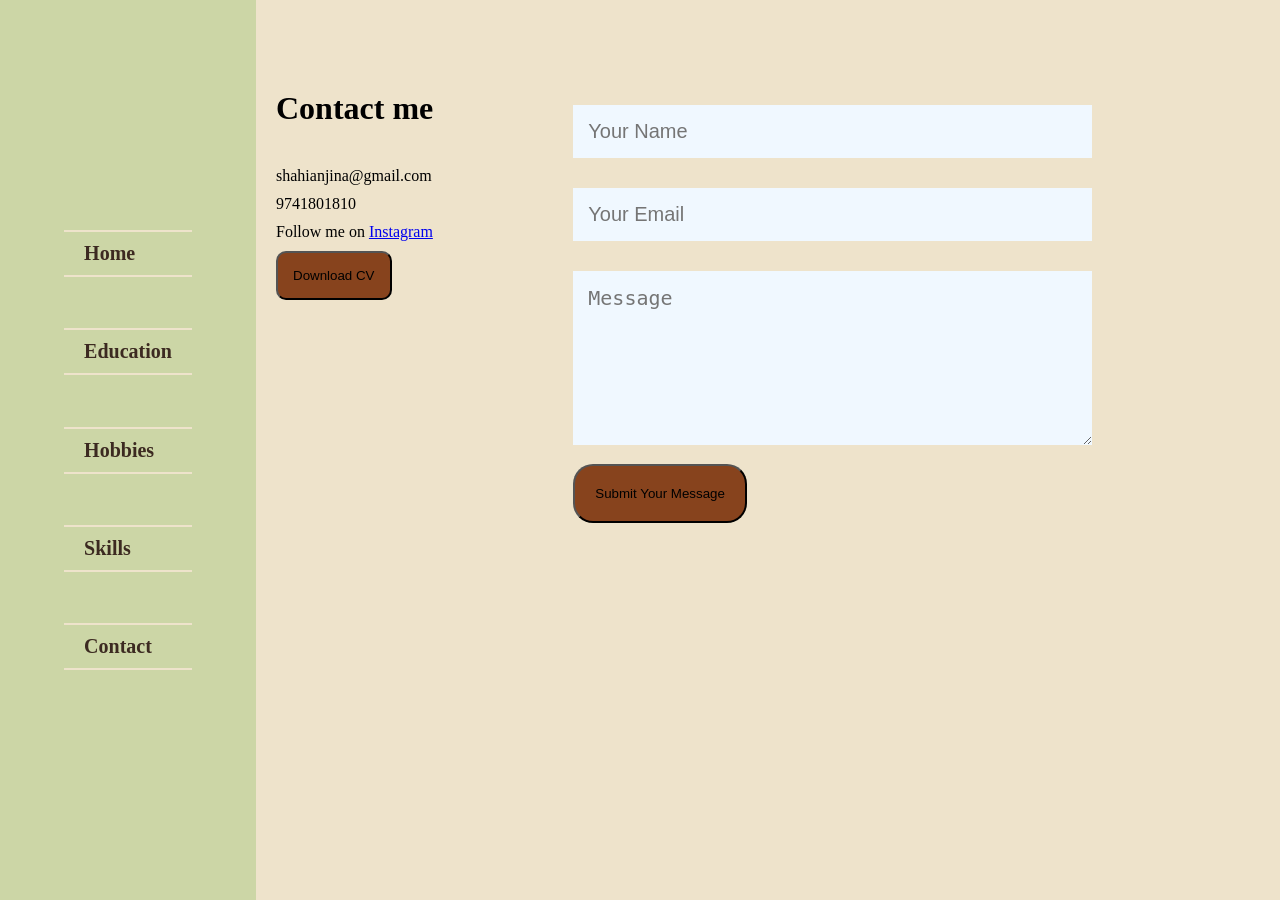
<file: contact.html>
<!DOCTYPE html>
<html lang="en">
<head>
    <meta charset="UTF-8">
    <meta http-equiv="X-UA-Compatible" content="IE=edge">
    <meta name="viewport" content="width=device-width, initial-scale=1.0">
    <title>Document</title>
    <link rel = "stylesheet" href="./contact.css ">
    <link rel ="stylesheet" href="./index.css">
</head>
<body>
    <div class = "main">
    <div class = "left">
        <nav>
            <ul>
            <li> <a href = "./index.html">Home</a></li>   
            <li> <a href = "./education.html">Education</a></li>
            <li> <a href = "./hobbies.html">Hobbies</a></li>
            <li> <a href = "./skills.html">Skills</a></li>
            <li> <a href = "./contact.html"> Contact</a></li>
            </ul>
        </nav>
    </div>
    <div class = "right">
        <div class=" row">
        <div class="info">
            <h1 class="head">Contact me</h1>
            <p class="mail">shahianjina@gmail.com</p>
            <p class="number">9741801810</p>
            <div class ="icons">
                <p> Follow me on <a href = "https://www.instagram.com/_.anjina._/" >Instagram</a></p>
                <!-- <img src="./instagram.svg"> -->
                <!-- <i class="fa-brands fa-square-instagram"></i> -->
            </div>
            <a href="CV.docx"><button class ="sub1">Download CV</button></a>
            </div>
        </div>
        <div class="form">
            <!-- <h1>form</h1> -->
            <form>
                <input type="text" name="name" placeholder="Your Name">
                <input type="text" name="email" placeholder="Your Email">
                <textarea name="message" rows="6" placeholder ="Message"></textarea>
                <button class="sub">Submit Your Message</button>
            </form>
        </div>
    </div>
    </div>
</body>
</html>
</file>
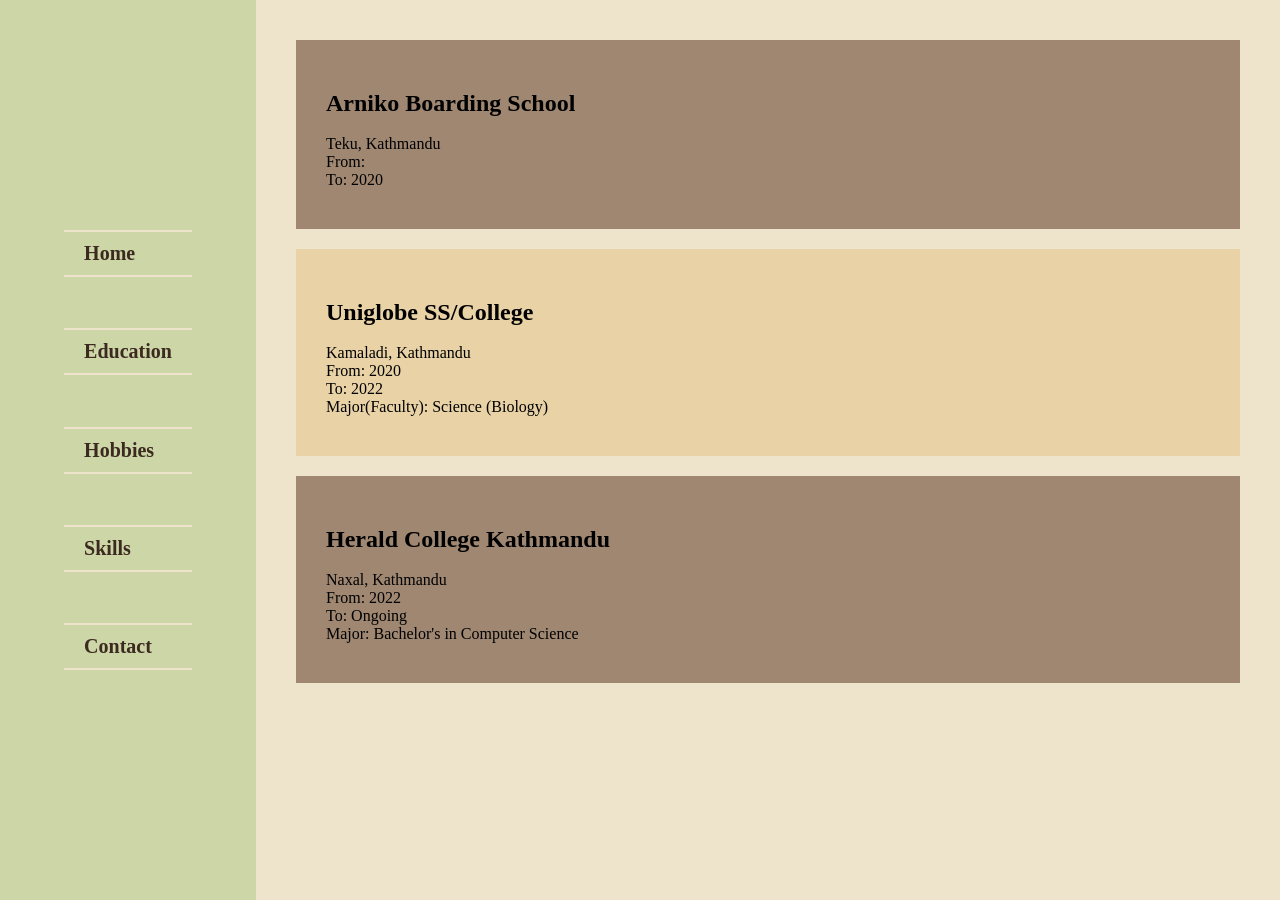
<file: education.html>
<!DOCTYPE html>
<html lang="en">
<head>
    <meta charset="UTF-8">
    <meta http-equiv="X-UA-Compatible" content="IE=edge">
    <meta name="viewport" content="width=device-width, initial-scale=1.0">
    <title>Education</title>
    <link rel="stylesheet" href="./index.css">
    <link rel = "stylesheet" href = "./education.css">
</head>
<body>
    <div class = "main">
    <div class = "left">
        <nav>
            <ul>
            <li> <a href = "./index.html">Home</a></li>   
            <li> <a href = "./education.html">Education</a></li>
            <li> <a href = "./hobbies.html">Hobbies</a></li>
            <li> <a href = "./skills.html">Skills</a></li>
            <li> <a href = "./contact.html"> Contact</a></li>
            </ul>
        </nav>
    </div>
    <div class = "right">
        <div class = "school"> 
            <h2>Arniko Boarding School</h2><br>
            Teku, Kathmandu<br>
            From: <br>
            To: 2020
        </div>
        <div class = "highschool">
            <h2>Uniglobe SS/College</h2><br>
            Kamaladi, Kathmandu<br>
            From: 2020<br>
            To: 2022<br>
            Major(Faculty): Science (Biology)
        </div>
        <div class = "college"> 
            <h2>Herald College Kathmandu</h2><br>
            Naxal, Kathmandu<br>
            From: 2022 <br>
            To: Ongoing<br>
            Major: Bachelor's in Computer Science
        </div>
        </div>
        </div>
</body>
</html>
</file>
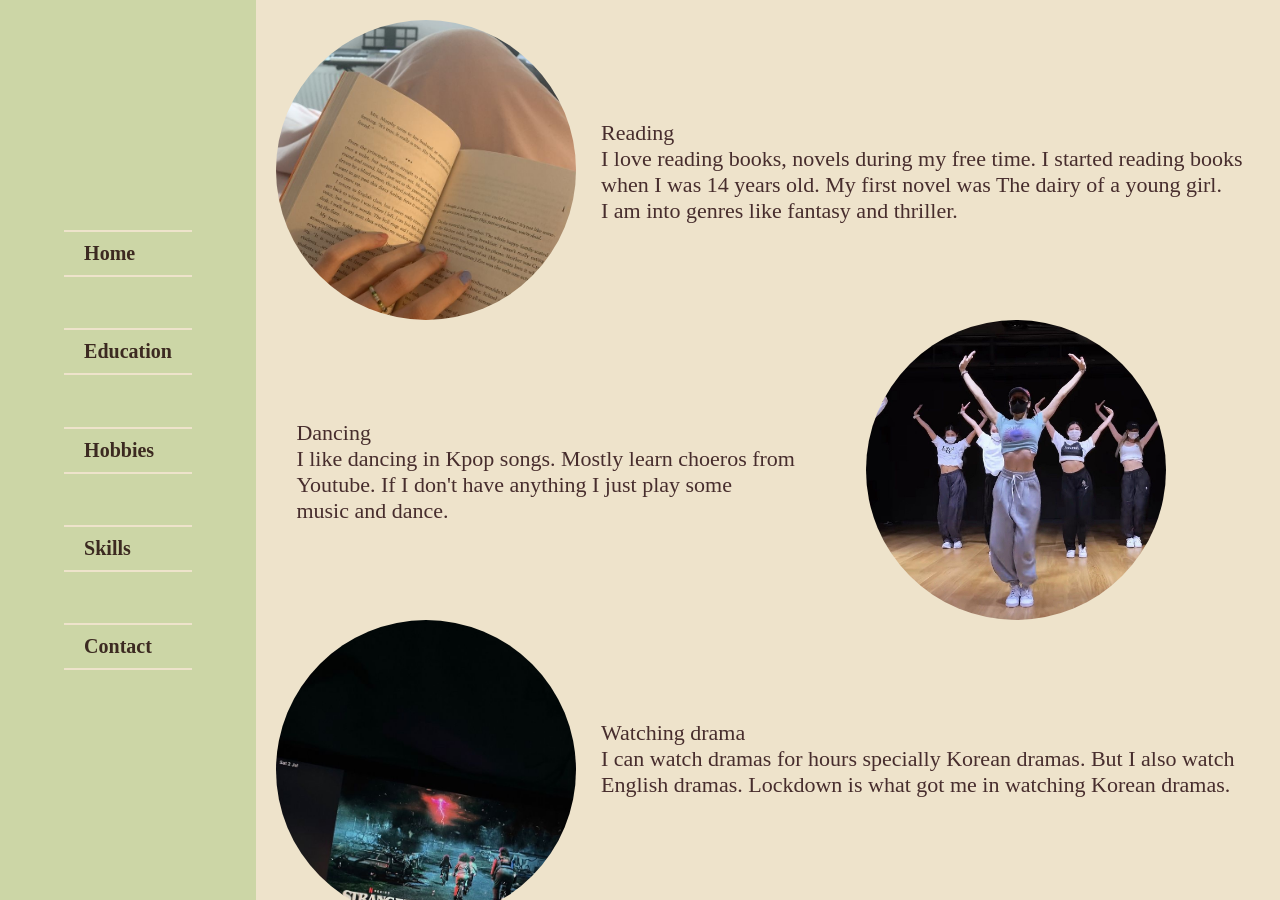
<file: hobbies.html>
<!DOCTYPE html>
<html lang="en">
<head>
    <meta charset="UTF-8">
    <meta http-equiv="X-UA-Compatible" content="IE=edge">
    <meta name="viewport" content="width=device-width, initial-scale=1.0">
    <title>Hobbies</title>
    <link rel = "stylesheet" href ="./hobbies.css">
    <link rel="stylesheet" href="./index.css">
</head>
<body>
    <div class = "main">
    <div  class = "left">
        <nav>
            <ul>
            <li> <a href = "./index.html">Home</a></li>   
            <li> <a href = "./education.html">Education</a></li>
            <li> <a href = "./hobbies.html">Hobbies</a></li>
            <li> <a href = "./skills.html">Skills</a></li>
            <li> <a href = "./contact.html"> Contact</a></li>
            </ul>
        </nav>
    </div>
    <div class="right">
        <div class="reading hobbies">
            <div class = circle-image>
                <img src= "./The upside of falling.jfif">
            </div>
            <div class="odd-text">
                Reading
            <p>I love reading books, novels during my free time. I started reading books <br> when I was 14 years old. My first novel was The dairy of a young girl. <br>I am into genres like fantasy and thriller. </p>
        </div>
        </div>
        <div class = "dance hobbies">
            <div class = "circle-image">
            <img src ="./dances.jfif">
            </div>
            <div class="even-text">
                Dancing
                <p> I like dancing in Kpop songs. Mostly learn choeros from<br> Youtube. If I don't have anything I just play some<br> music and dance. </p>
            </div>
        </div>
        <div class = "drama hobbies">
            <div class = "circle-image">
            <img src="./Stranger things season 4 aesthetic.jfif">
            </div>
            <div class="odd-text">
                Watching drama
                <p>I can watch dramas for hours specially Korean dramas. But I also watch English dramas. Lockdown is what got me in watching  Korean dramas. </p>
            </div>

        </div>
    </div>
    </div>
</body>
</html>
</file>
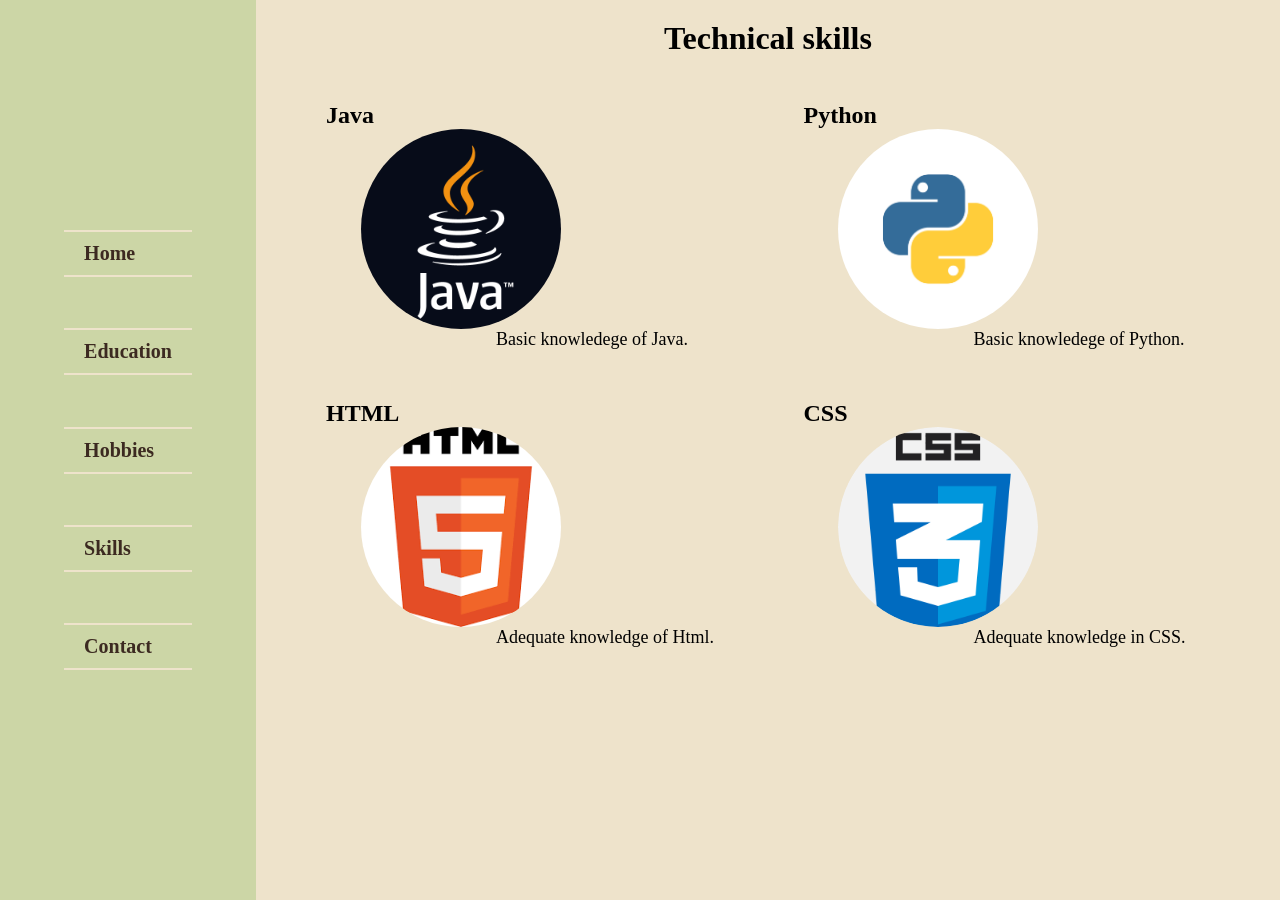
<file: skills.html>
<!DOCTYPE html>
<html lang="en">
<head>
    <meta charset="UTF-8">
    <meta http-equiv="X-UA-Compatible" content="IE=edge">
    <meta name="viewport" content="width=device-width, initial-scale=1.0">
    <title>Skills</title>
    <link rel=" stylesheet " href="./skills.css">
    <link rel="stylesheet" href="./index.css">
</head>
<body>
    <div class = "main">
    <div class= "left">
        <nav>
            <ul>
            <li> <a href = "./index.html">Home</a></li>   
            <li> <a href = "./education.html">Education</a></li>
            <li> <a href = "./hobbies.html">Hobbies</a></li>
            <li> <a href = "./skills.html">Skills</a></li>
            <li> <a href = "./contact.html"> Contact</a></li>
            </ul>
        </nav>
    </div>
    <div class = "right">
    <!-- <div class = "soft skills">
        <h2>Soft Skills</h2>
        <p>Communication skills <br>Leadership <br>Teamwork <br> Working under pressure</p>
    </div> -->
    <div class = "top">
        <h1>Technical skills</h1>
    </div>
    <div class = "technical-skills">
        <div class = "java">
        <h2>Java</h2>
        <div class = "logo-image">
        <img src = "./java logo.png">
        </div>
        <p class="java1">Basic knowledege of Java. </p>
        </div>
        <div class = "python">
            <h2>Python</h2>
            <div class = "logo-image">
            <img src="./python logo.png">
            </div>
            <p class="python1">Basic knowledege of Python. </p>
        </div>
        <div class = "html">
            <h2>HTML</h2>
            <div class = "logo-image">
             <img src = "./html logo.png">
             </div>
             <p class="html1">Adequate knowledge of Html.</p>
        </div>
        <div class = "css">
            <h2>CSS</h2>
            <div class = logo-image>
                <img src ="./css logo.png">
            </div>
            <p class="css1">Adequate knowledge in CSS.</p>
        </div>
    </div>
    </div>
    </div>
    </div>
</body>
</html>
</file>
<file: contact.css>
*{
    margin: 0px;
    padding: 0px;
    box-sizing: border-box;
}
.main{
    display: flex;
    width: 100%;
    height: 100vh;
    background-color: blanchedalmond;
   
}  
.left{
    width: 20%;
    height: 100%;
    background-color:#C8DBBE;
}
.right{
    display: flex;
    flex-direction: row;
    overflow: hidden;
    /* justify-content: space-around; */
}
.info{
    padding-top: 70px;
    padding-right: 40px;
    /* background-color: bisque; */
    padding-bottom: 40px;

}
.form{
    padding: 70px;
    padding-left: 100px;
    /* background-color: blueviolet; */
    width:70%;
}
.head{
    padding-bottom:40px;
    /* font-size: 20px; */
}
.mail{
    padding-bottom: 10px;
}
.number{
    padding-bottom: 10px;
}
.form form{
    width: 100%;
}
.form input, form textarea{
    width: 100%;
    border: 0;
    outline: none;
    background-color: aliceblue;
    padding: 15px;
    margin: 15px 0px;
    color: black;
    font-size: 20px;

}
.sub{
    background-color: #87431D;
    border-radius: 20px;
    padding: 20px;
}
.sub1{
    
        background-color: #87431D;
        border-radius: 10px;
        padding: 15px; 

}
.icons{
    padding-bottom: 10px;
}
</file>
<file: index.css>
*{
    margin: 0px;
    padding: 0px;
    box-sizing: border-box;
}
html{
    height: 100%;
}
body{
    height: 100%;
}
.main{
    display: flex;
    width: 100%;
    height: 100%;
    min-height: 100vh;
    background-color: blanchedalmond;
    overflow: hidden;
}
.left{
    display: flex;
    flex-direction: column;
    width: 20%;
    height: 100%;
    min-height: 100vh;
    background-color:#CCD6A6;
    align-items: center;
    justify-content: center;
}
.left nav ul li{
    margin: 40% 0;
    list-style-type: none;
    border-bottom: #EEE3CB 2px solid;
    border-top: #EEE3CB 2px solid;
    padding: 10px 20px;
}

.left nav ul li a{
    text-decoration: none;
    color: #3C2A21;
    font-weight: 600;
    font-size: 20px;
    position: relative;
}
.left nav ul li a::after{
    content:"";
    width: 0;
    height: 3px;
    background: white;
    position: absolute;
    left: 0;
    bottom: -6px;
    transition: 0.5s;
}
.left nav ul li a:hover::after{
    width: 100%;
}
.right{
    width: 80%;
    background-color:#EEE3CB ;
    height: 100%;
    overflow: auto;
    position: relative;
    padding: 20px;
}
.main-image{
    width: 750px;
    height: 500px;
    overflow: hidden;
    margin-left: 40px;
    margin-top: 50px;
}

.main-image img{
    width: auto;
    height: 100%;
}

.right-content{
    position: absolute;
    left: 500px;
    bottom: 120px;
    
}
.right-content h1{
    text-align: center;
    /* padding-right: 350px; */
    color: #B7C4CF;
    font-size: 50px;
    font-weight: 600;
}
.intro{
    color: #87805E;
    font-size: 25px;
    padding-top: 15px;
    font-family: 'Gill Sans', 'Gill Sans MT', Calibri, 'Trebuchet MS', sans-serif;
}
/* nav .fa-solid{
    display: none;
}
nav .fa-regular{
    display:none; */
/* } */
/* @media screen and (max-width:480px){
    .main{
        display:flex;
        flex-direction: column;
        overflow: auto;
        height: auto;
    }
    .left{
        display: flex;
        flex-direction: row;
        overflow: auto;
        width:auto;
    }
    .right{
        display: flex;
        flex-direction: column;
        overflow: scroll;

    }
    .main-image{
        width: 100%;
        height: 500px;
        overflow: hidden;
        margin-top: 50px;
    }
} */
/* @media only screen and (max-width: 600px){
    .main{
        display:flex;
        flex-direction: column;
        overflow: auto;
        height: auto;
    }
    .left{
        display: flex;
        flex-direction: row;
        overflow: auto;
        width:auto;
    }
    .right{
        display: flex;
        flex-direction: column;
        overflow: scroll;
    }
    .right-content{
        position: initial;
    }
    .h1{
    
        font-size: 18px;
    }
    .intro{
        font-size: 15px;
    }
    nav .fa-solid{
        display: block;
        font-size: 25px;
    }
    nav .fa-regular{
        display: block;
        font-size: 25px;
    }
    nav ul{
        background: white;
        position: fixed;
        top:0;
        right: 0;
        width: 200px;
        height: auto;

    }
    nav ul li{
        display: block;
        margin: 20px;
    }
    nav ul .fa-solid{
        position: absolute;
        top : 5px;
        left: 150px;
        cursor: pointer;
    }
} */
@media screen and (max-width: 600px){
    .main{
        display:flex;
        flex-direction: column;
        overflow: auto;
        height: auto;
    }
    .left{
        display: flex;
        flex-direction: row;
        overflow: auto;
        width:auto;
        height: 0px;
        min-height: 0px;
    }
    .right{
        display: flex;
        flex-direction: column;
        /* overflow-x: hidden; */
        width: 100%;
    }
.main-image{
        width: 80%;
    }
    .right-content{
        position: initial;
        overflow: hidden;
    }
    .h1{
    
        font-size: 18px;
    }
    .intro{
        font-size: 15px;
    }
}
</file>
<file: education.css>
*{
    margin: 0px;
    padding: 0px;
    box-sizing: border-box;
}

.school{
    background-color: #9F8772;
    padding-top: 50px;
    padding-left: 30px;
    padding-bottom: 40px;
    margin: 20px;
    
}
.highschool{
    background-color: #E8D2A6;
    padding-top: 50px;
    padding-left: 30px;
    padding-bottom: 40px;
    margin: 20px;
    
}

.college{
    background-color: #9F8772;
    padding-top: 50px;
    padding-left: 30px;
    padding-bottom: 40px;
    margin:20px;
}
</file>
<file: hobbies.css>
*{
    margin: 0px;
    padding: 0px;
    box-sizing: border-box;
}
.hobbies{
    position: relative;
    font-size: 1.5em;
}

.hobbies:nth-child(even){
   margin-left: 60%;
}


.circle-image{
    border-radius: 50%;
    width:300px;
    height: 300px;
    overflow: hidden;
}
.circle-image img{
    width: 100%;
    height: auto;
}
.odd-text{
    position: absolute;
    top: 100px;
    left: 325px;
    color: #472D2D;
    font-size:30px;
    /* background-color:rgba(156, 30, 30, 0.7); */
    font-size: 22px;

}

.even-text{
    position: absolute;
    top: 100px;
    left: -570px;
    color: white;
    font-size: 30px;
    color:#472D2D;
    font-size: 22px;
    /* background-color:rgba(156, 30, 30, 0.7); */

}
</file>
<file: skills.css>
*{
    margin: 0px;
    padding: 0px;
    box-sizing: border-box;
}
.main{
    display: flex;
    width: 100%;
    height: 100vh;
    background-color: blanchedalmond;
}
.left{
    width: 20%;
    height: 100%;
    background-color:#C8DBBE;
}
.right{
    width: 80%;
    height: 100%;
    background-color: #FFFBE9;
}
.technical-skills{
    display: grid;
    grid-template-columns: auto auto;
    margin-top: 30px;
    margin-left: 15px;
    margin-right: 20px;
}

.technical-skills div{
    margin-left: 35px;
}
.logo-image{
    width: 200px;
    height: 200px;
    border-radius: 50%;
    overflow:hidden;
}
.logo-image img{
    width: 100%;
    height: auto;
}
.top{
    text-align: center;
    padding-bottom: 15px;
}
.java{
    padding-bottom: 50px;
    /* display:flex;
    flex-direction: row; */
}
.python{
    padding-bottom: 50px;
}
.java1{
    /* position: absolute;
    top: 170px;
    left: 320px; */
    padding-left: 170px;
    font-size: 18px;

}
.python1{
    padding-left: 170px;
    font-size: 18px;
}
.html1{
    padding-left: 170px;
    font-size: 18px;

}
.css1{
    padding-left: 170px;
    font-size: 18px;

}
</file>
